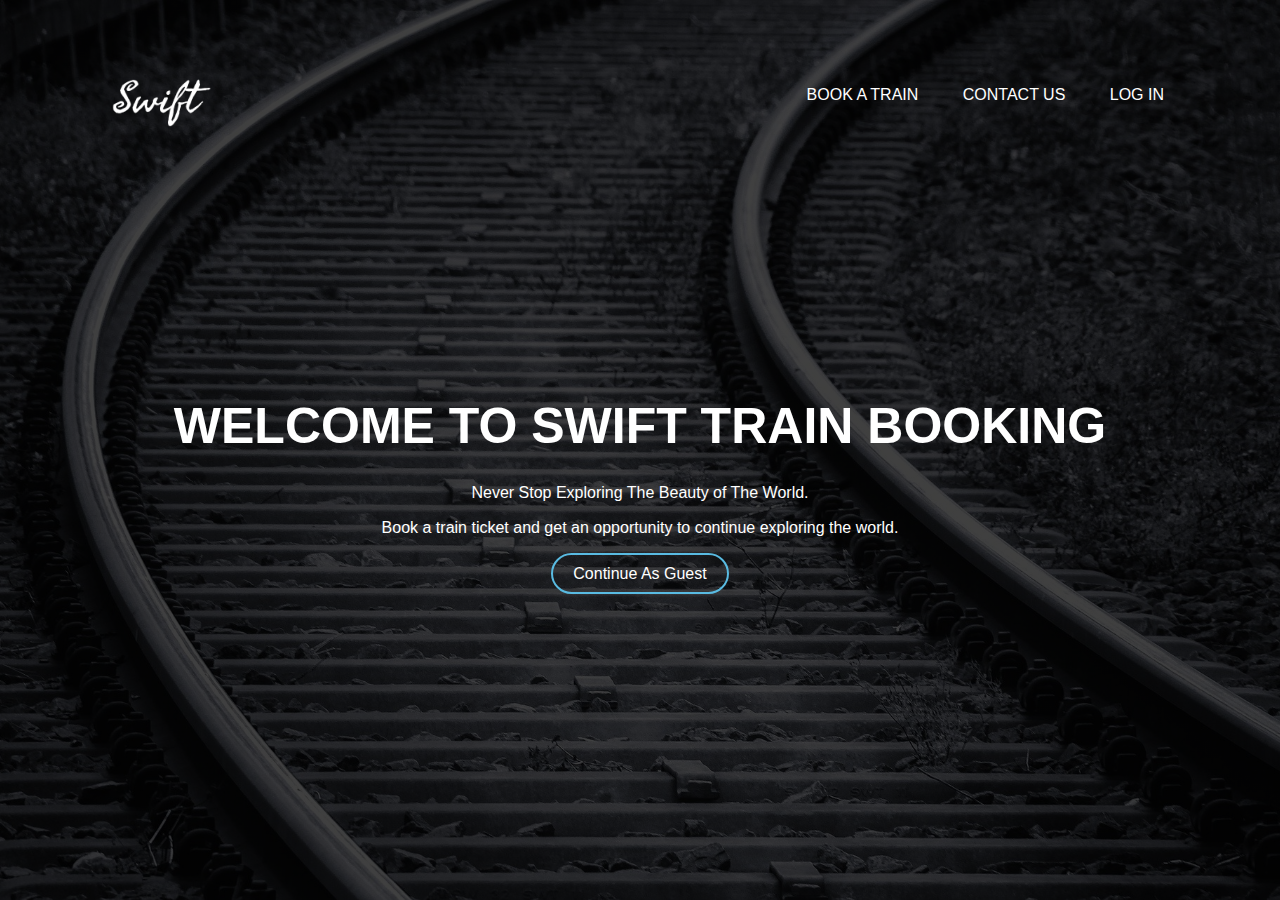
<file: LandingPage/index.html>
<!DOCTYPE html>
<html lang="en">
<head>
    <meta charset="UTF-8">
    <meta http-equiv="X-UA-Compatible" content="IE=edge">
    <meta name="viewport" content="width=device-width, initial-scale=1.0">
    <link rel="stylesheet" href="../styles/css/styles.css">
    <title>Swift Train Booking</title>
</head>
<body>
    <div class="banner">
        <div class="navbar">
            <img src="../styles/images/landing/logo.png" alt="logo" class="logo">
            <ul>
                <li> <a href="../index.php"> Book A Train</a></li>
                <li> <a href="#"> Contact Us</a></li>
                <li> <a href="../Login/login.html"> Log In</a></li>
            </ul>
        </div>
        <div class="content">
            <h1>WELCOME TO SWIFT TRAIN BOOKING</h1>
            <p>Never Stop Exploring The Beauty of The World. <br> Book a train ticket and 
                get an opportunity to continue exploring the world.</p>
            
                <div>
                    <a href="../index.php" class="button"> <span></span> Continue As Guest </a>
                </div>
        </div>
        
    </div>
    
</body>
</html>
</file>
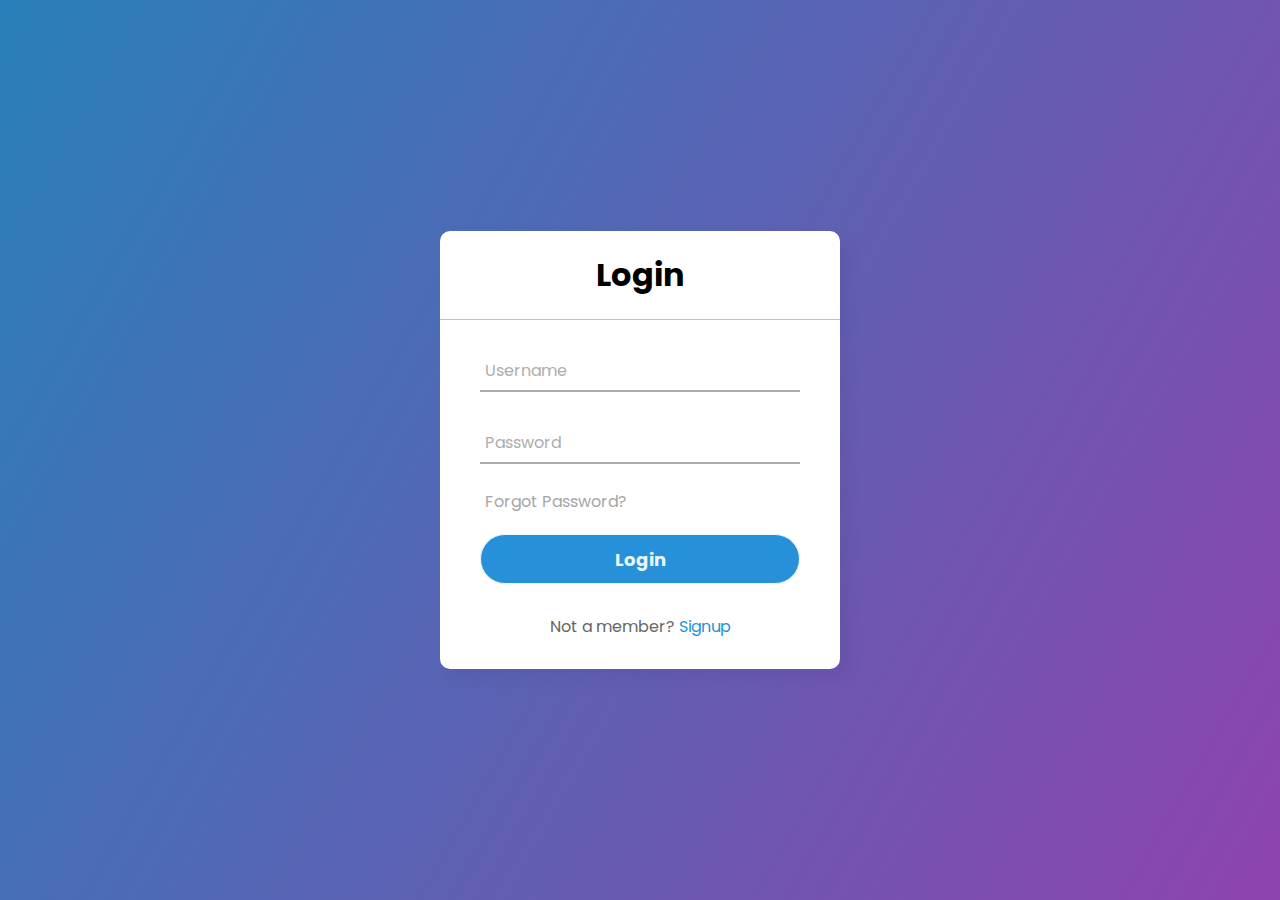
<file: Login/login.html>
<!DOCTYPE html>
<!-- Coding By CodingNepal - youtube.com/codingnepal -->
<html lang="en" dir="ltr">
  <head>
    <meta charset="utf-8">
    <title>Login</title>
    <link rel="stylesheet" href="../styles/css/login.css">
  </head>
  <body>
    <div class="center">
      <h1>Login</h1>
      <form method="post">
        <div class="txt_field">
          <input type="text" required>
          <span></span>
          <label>Username</label>
        </div>
        <div class="txt_field">
          <input type="password" required>
          <span></span>
          <label>Password</label>
        </div>
        <div class="pass">Forgot Password?</div>
        <input type="submit" value="Login">
        <div class="signup_link">
          Not a member? <a href="../SignUp/register.html">Signup</a>
        </div>
      </form>
    </div>

  </body>
</html>
</file>
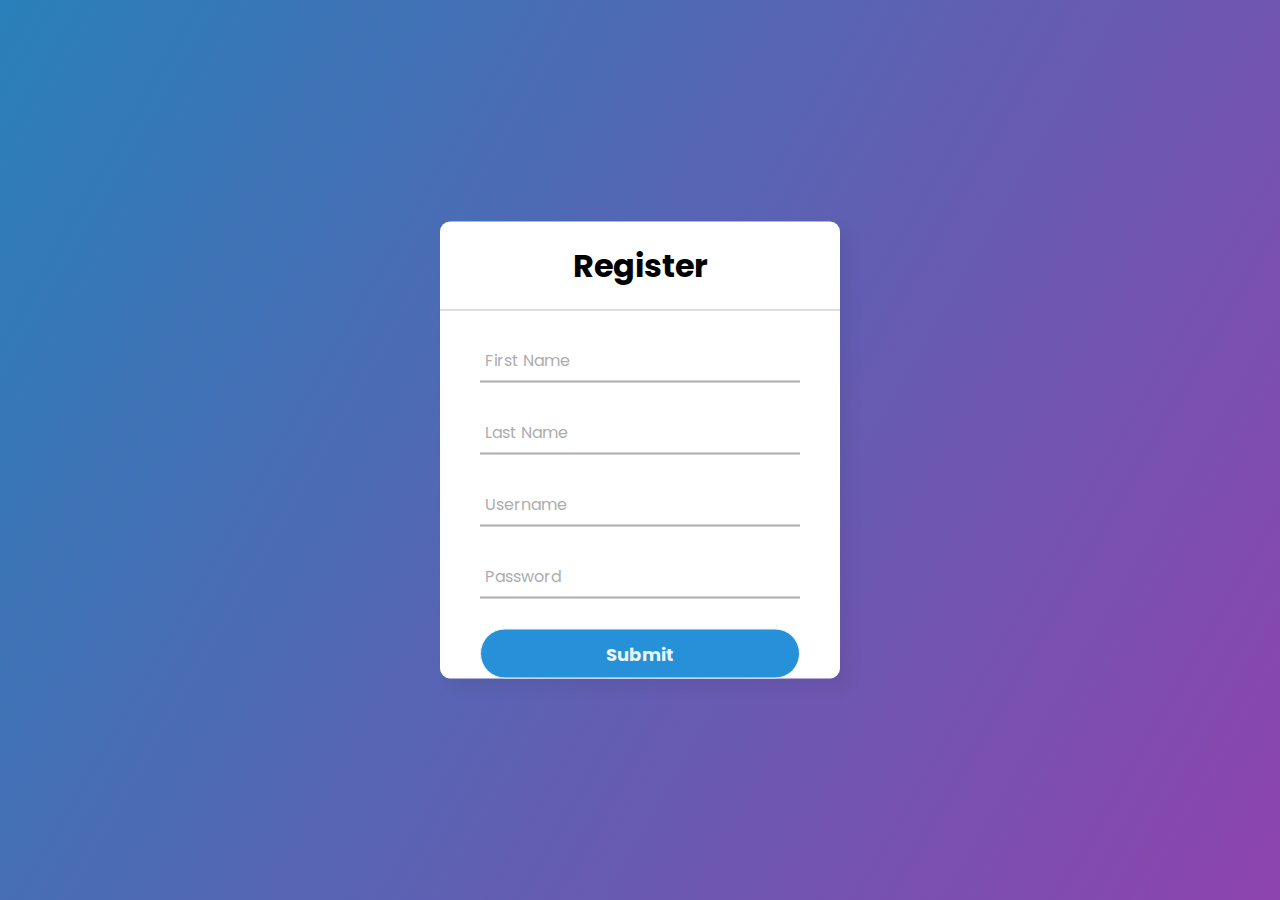
<file: SignUp/register.html>
<!DOCTYPE html>
<!-- Coding By CodingNepal - youtube.com/codingnepal -->
<html lang="en" dir="ltr">
  <head>
    <meta charset="utf-8">
    <title>Register</title>
    <link rel="stylesheet" href="../styles/css/login.css">
  </head>
  <body>
    <div class="center">
      <h1>Register</h1>
      <form method="get">
        <div class="txt_field">
          <input type="text" required>
          <span></span>
          <label>First Name</label>
        </div>
        <div class="txt_field">
            <input type="text" required>
            <span></span>
            <label>Last Name</label>
          </div>
          <div class="txt_field">
            <input type="text" required>
            <span></span>
            <label>Username</label>
          </div>
      
        <div class="txt_field">
          <input type="password" required>
          <span></span>
          <label>Password</label>
        </div>
        <input type="submit" value="Submit">
      </form>
    </div>

  </body>
</html>
</file>
<file: styles/css/styles.css>
/* body{
    background-image: url(../images/landing/track.jpg);
   
   
  
} */

*{
    margin: 0;
    padding: 0;
    font-family: sans-serif;
}
.banner{
    width: 100%;
    height: 100vh;
    background-image: linear-gradient(rgba(0,0,0,0.75), rgba(0,0,0,0.75)), url('../images/landing/landing.jpg');
    background-size: cover;
    background-position: center;
}
.navbar{
    width: 85%;
    margin: auto;
    padding: 35px 0;
    display: flex;
    align-items: center;
    justify-content: space-between;
}
.logo{
    width: 120px;
    cursor: pointer;
}
.navbar ul li{
    list-style: none;
    display: inline-block;
    margin: 0 20px;
    position: relative;

}
.navbar ul li a {
    text-decoration: none;
    color: #fff;
    text-transform: uppercase;

}
.navbar ul li::after{
    content: '';
    height: 3px;
    width: 0;
    background: #59bbe2;
    position: absolute;
    left: 0;
    bottom: -10px;
    transition: 0.5s;
}
.navbar ul li:hover::after{
    width: 100%;
}
.content{
    width: 100%;
    position: absolute;
    top: 50%;
    transform: translateY(-50%);
    text-align: center;
    color: #fff;

}
.content h1{
    font-size: 50px;
    margin-top: 80px;
}
.content p{
    margin: 20px auto;
    font-weight: 100;
    line-height: 35px;
}
.button{
    
    text-decoration:none;
    color:#fff;
    border:#59bbe2 2px solid;
    padding:10px 20px;
    background: transparent;
    border-radius:25px;
    margin:30px 10px;
    width: 200px;
    position: relative;
    overflow: hidden;
    
}
span{
    background:#59bbe2;
    height: 100%;
    width: 0;
    border-radius: 25px;
    position: absolute;
    left: 0;
    bottom: 0;
    z-index: -1;
    transition: 0.5s;
}
.button:hover span{
    width: 100%;
}
.button:hover{
    border: none;
}
</file>
<file: styles/css/login.css>
@import url('https://fonts.googleapis.com/css2?family=Noto+Sans:wght@700&family=Poppins:wght@400;500;600&display=swap');
*{
  margin: 0;
  padding: 0;
  box-sizing: border-box;
  font-family: "Poppins", sans-serif;
}
body{
  margin: 0;
  padding: 0;
  background: linear-gradient(120deg,#2980b9, #8e44ad);
  height: 100vh;
  overflow: hidden;
}
.center{
  position: absolute;
  top: 50%;
  left: 50%;
  transform: translate(-50%, -50%);
  width: 400px;
  background: white;
  border-radius: 10px;
  box-shadow: 10px 10px 15px rgba(0,0,0,0.05);
}
.center h1{
  text-align: center;
  padding: 20px 0;
  border-bottom: 1px solid silver;
}
.center form{
  padding: 0 40px;
  box-sizing: border-box;
}
form .txt_field{
  position: relative;
  border-bottom: 2px solid #adadad;
  margin: 30px 0;
}
.txt_field input{
  width: 100%;
  padding: 0 5px;
  height: 40px;
  font-size: 16px;
  border: none;
  background: none;
  outline: none;
}
.txt_field label{
  position: absolute;
  top: 50%;
  left: 5px;
  color: #adadad;
  transform: translateY(-50%);
  font-size: 16px;
  pointer-events: none;
  transition: .5s;
}
.txt_field span::before{
  content: '';
  position: absolute;
  top: 40px;
  left: 0;
  width: 0%;
  height: 2px;
  background: #2691d9;
  transition: .5s;
}
.txt_field input:focus ~ label,
.txt_field input:valid ~ label{
  top: -5px;
  color: #2691d9;
}
.txt_field input:focus ~ span::before,
.txt_field input:valid ~ span::before{
  width: 100%;
}
.pass{
  margin: -5px 0 20px 5px;
  color: #a6a6a6;
  cursor: pointer;
}
.pass:hover{
  text-decoration: underline;
}
input[type="submit"]{
  width: 100%;
  height: 50px;
  border: 1px solid;
  background: #2691d9;
  border-radius: 25px;
  font-size: 18px;
  color: #e9f4fb;
  font-weight: 700;
  cursor: pointer;
  outline: none;
}
input[type="submit"]:hover{
  border-color: #2691d9;
  transition: .5s;
}
.signup_link{
  margin: 30px 0;
  text-align: center;
  font-size: 16px;
  color: #666666;
}
.signup_link a{
  color: #2691d9;
  text-decoration: none;
}
.signup_link a:hover{
  text-decoration: underline;
}
</file>
